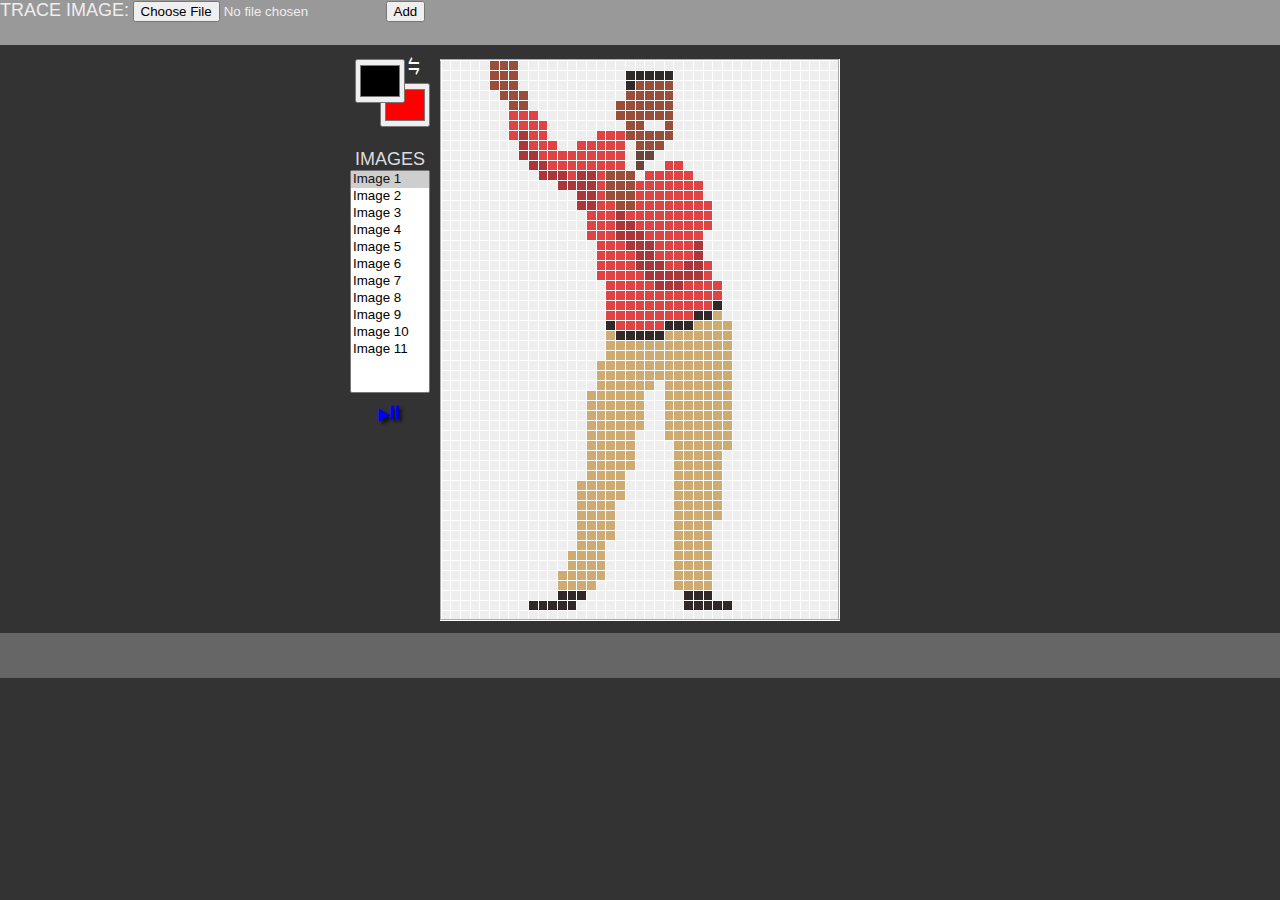
<file: altedit.html>
<html lang="en">

<head>
    <meta charset="utf-8">
    <title>CSS Pixel Image Editor</title>
    <link rel="stylesheet" href="edit.css">
</head>

<body id="home">
    <header>
        <label for='bgfile'>Trace Image:</label> <input type='file' id='bgfile'><button>Add</button>
    </header>
    <main>
        <nav>
            <div>
                <input type='color' id='fgcolor' value='#000000'><a onclick='app.swapColors()' href='#' id='colorswap'><span id='colorswap1'>⇋</span></a>
                <input type='color' id='bgcolor' value='#ff0000'>
            </div>
        </nav>
        <div id='image' class='image'></div>
        <div id='bgimage' class='bgimage'></div>
        <div id='imageList'>
            <label for='images'>Images</label><br><select size="13" id='images'></select>
            <br clear="left">
            <a id='play' href='#play'>⏯</a>
        </div>
    </main>
    <footer>
    </footer>
    <script>
        function $(str) { return document.querySelector(str); }
        function $$(str) { return document.querySelectorAll(str); }

        (function() {
            const app = {
                init: function() {
                    fetch("img.json").then(response=>response.json()).then(data=>{
                        app.state.images = data;
                        app.state.loaded = true;

                        for (let i=0; i< data.length; i++) {
                            let opt = document.createElement('option');
                            opt.value = "Image " + (i + 1);
                            opt.text = opt.value;
                            $("#images").appendChild(opt);
                        }
                        app.state.currentImage = 0;
                        app.loadImage(app.state.images[0]);
                        $("#images").selectedIndex = 0;
                    });
                    let out = "<table id='grid'>";
                    for (let r = 0; r <= 55; r++) {
                        out += "<tr>";
                        for (let c = 0; c <= 40; c++) {
                            out += `<td id='r${r}c${c}' class='cell'></td>`;
                        }
                        out += "</tr>\n";
                    }
                    out += "</table>";
                    $("main").innerHTML += out;

                    $("#grid").addEventListener("mousedown", app.doDown);
                    $("#grid").addEventListener("mouseup", app.doUp);
                    $("#grid").addEventListener("contextmenu", app.doContext);
                    $("#bgfile").addEventListener("change", app.doFile);
                    $("#images").addEventListener("change", app.switchImage);
                    $("#play").addEventListener("mousedown", app.togglePlay);
                    $("#play").addEventListener("mouseup", app.doPlay);

                    document.onkeydown = app.doKeydown;
                    document.onkeyup = app.doKeyup;
                },
                doPlay: function() {
                    this.style.marginTop = "0px";
                },  
                togglePlay: function() {
                    this.style.marginTop = "3px";
                    app.state.running ^= 1;

                    if (app.state.running) {
                        setTimeout(function() { app.nextImage(); }, 100);
                    }
                },
                switchImage: function() {
                    app.state.currentImage = this.selectedIndex;
                    let selected = app.state.images[this.selectedIndex];
                    app.loadImage(app.state.images[app.state.currentImage]);
                },
                loadImage: function(img) {
                    for (let y=0; y<img.length; y++) {
                        for (let x=0; x<img[y].length; x++) {
                            let c = img[y][x] || "transparent";
                            $(`#r${y}c${x}`).style.backgroundColor = c;
                        }
                    }
                },
                nextImage: function() {
                    app.state.currentImage++;
                    if (app.state.currentImage > app.state.images.length - 1) {
                        app.state.currentImage = 0;
                    }
                    $("#images").selectedIndex = app.state.currentImage;
                    app.switchImage.apply($("#images"));

                    if (app.state.running) {
                        setTimeout(function() { app.nextImage(); }, 100);
                    }
                },
                doKeydown: function(e) {
                    if (e.key === "Alt") {
                        $("body").classList.add("dropper");
                    }
                },
                doKeyup: function(e) {
                    $("body").classList.remove("dropper");
                },
                doContext: function(e) {
                    e.preventDefault();
                    return false;
                },
                doDown: function(e) {
                    console.dir(e);
                    let color;
                    if ((e.buttons === 2) || ((e.buttons === 1) && (e.ctrlKey === true))) {
                        color = $("#bgcolor").value;
                    } else {
                        color = $("#fgcolor").value;
                    }
                    if (!e.altKey) {
                        e.target.style.backgroundColor = color;
                        const [x, y] = app.getCoord(e.target.id);
                        app.state.images[app.state.currentImage][y][x] = color;
                    } else if (e.altKey && e.target.id.match(/^r(\d+)/)) {
                        const [x, y] = app.getCoord(e.target.id);
                        $("#fgcolor").value = app.state.images[app.state.currentImage][y][x];
                    }
                    app.state.drawing = true;
                    $("#grid").addEventListener("mousemove", app.doMove);
                    e.stopPropagation();
                    e.preventDefault();
                    return false;
                },
                doUp: function(e) {
                    if ((1 == 0) && e.altKey && e.target.id.match(/^r(\d+)/)) {
                        const [x, y] = app.getCoord(e.target.id);
                        $("#fgcolor").value = app.state.images[app.state.currentImage][y][x];
                    }
                    $("#grid").removeEventListener("mousemove", app.doMove);
                    app.state.drawing = false;
                },
                doMove: function(e) {
                    if (app.state.drawing) {
                        if (e.target.id.match(/^r\d+/)) {
                            let color = $("#fgcolor").value;
                            const [x, y] = app.getCoord(e.target.id);
                            app.state.images[app.state.currentImage][y][x] = color;
                            e.target.style.backgroundColor = color;
                        }
                    }
                },
                getCoord: function(id) {
                    let parts = id.split(/\D/);
                    parts.shift();
                    parts.reverse();
                    return parts;
                },
                store: {
                    set: function(key, val) {
                        localStorage.setItem(key, JSON.stringify(val));
                    },
                    get: function(key) {
                        let txt = localStorage.getItem(key);
                        if (txt) {
                            return JSON.parse(txt);
                        } else {
                            return false;
                        }
                    }
                },
                doFile: function(e) {
                    console.log("doFile");
                    console.dir(e);
                    console.dir(this);
                    
                    const file = this.files[0];
                    let img = $("#tracer") || document.createElement('img');
                                       
                    img.id = "tracer";
                    img.classList.add('obj');
                    img.file = file;
                    $("#bgimage").appendChild(img);

                    const reader = new FileReader();
                    reader.onload = (function(imga) { return function(e) { imga.src = e.target.result; }; })(img);
                    reader.readAsDataURL(file);
                },
                processFiles: function(files) {
                    for (let i = 0; i < files.length; i++) {
                        const file = files[i];

                        if (!file.type.startsWith('image/')) {
                            continue
                        }

                        const img = document.createElement("img");
                        img.classList.add("obj");
                        img.file = file;
                        preview.appendChild(img); // Assuming that "preview" is the div output where the content will be displayed.

                        const reader = new FileReader();
                        reader.onload = (function(aImg) {
                            return function(e) {
                                aImg.src = e.target.result;
                            };
                        })(img);
                        reader.readAsDataURL(file);
                    }
                },
                swapColors: function() {
                    let fg = $("#fgcolor").value;
                    let bg = $("#bgcolor").value;
                    $("#fgcolor").value = bg;
                    $("#bgcolor").value = fg;
                    return false;
                },
                state: {
                    loaded: false,
                    image: []
                },
                config: {
                }
            }
            window.app = app;
            app.init();
        })();
    </script>
</file>
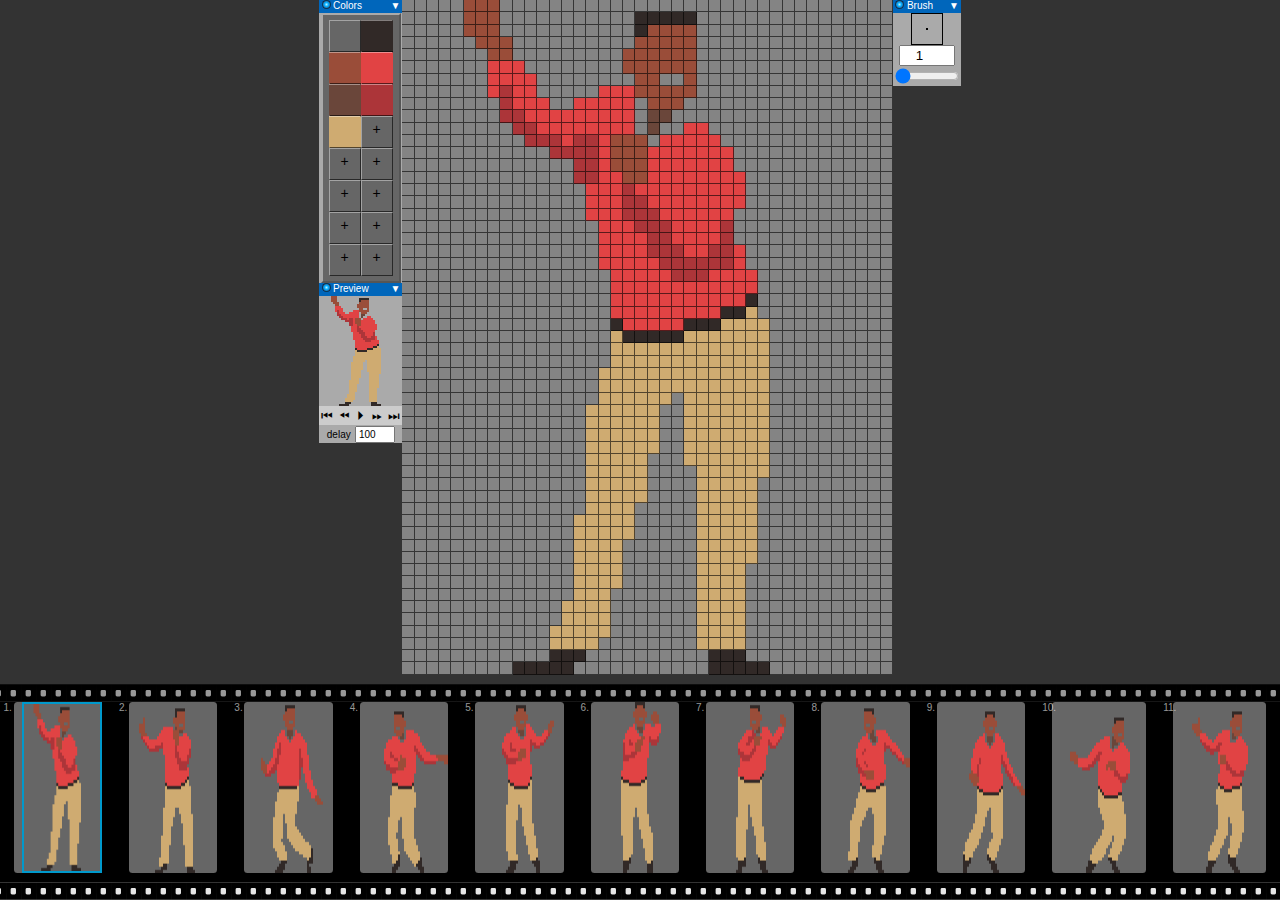
<file: edit.html>
<!DOCTYPE html>
<html lang="en" dir="ltr">
<meta name="viewport" content="width=device-width, initial-scale=1">
<head>
    <meta charset="utf-8">
    <title></title>
    <style>
        :root {
            --rows: 55;
            --columns: 40;
            --currentColor: #000000;
            --color-0: #000000;
            --color-1: #000000;
            --color-2: #000000;
            --color-3: #000000;
            --color-4: #000000;
            --color-5: #000000;
            --color-6: #000000;
            --color-7: #000000;
            --color-8: #000000;
            --color-9: #000000;
        }
        * { box-sizing: border-box; }
        body {
            font-family: "Lexend", "Helvetica Neue", "Helvetica", sans-serif;
            margin: 0;
            padding: 0;
            font-size: 14px;
            display: flex;
            flex-direction: column;
            align-items: center;
            justify-content: space-between;
            background-color:#333;
            height: 100vh;
            width: 100vw;
            counter-reset: imgs;
        }

        header {
            background-color: #999;
            color: #eee;
            height: 0vh;
        }

        main {
            display: flex;
            flex-direction: row;
            align-items: flex-start;
            justify-content: center;
            width: 100vw;
        }
        .frames {
            width: 100vw;
            height: 20vh;
            overflow-x: auto;
            padding:0;
            margin:0;
            display: flex;
            justify-content: space-around;
        }
        #editor {
            border-collapse: collapse;
        }
        #editor .pixel {
            width: calc(75vh / 55);
        }
        #editor td {
            outline: 1px solid #fff3;
        }
        footer {
            background-color: #ccc;
            color: #eee;
            height: 22vh;
            position: relative;
            background-image: url("data:image/svg+xml,%3Csvg viewBox='0 0 15.812 18.636' xmlns='http://www.w3.org/2000/svg'%3E%3Cdefs%3E%3C/defs%3E%3Crect x='0.524' y='0.871' width='15.234' height='17.256' style='stroke-width: 0.029; fill: rgba(255, 255, 255, 0.494);'%3E%3C/rect%3E%3Cg transform='matrix(0.237414, 0, 0, 0.237414, -67.867891, -38.29963)'%3E%3Cdefs%3E%3C/defs%3E%3Cg transform='translate(955.56 120.41)'%3E%3Cpath d='M 29.103 161.653 L 29.252 239.815 L 95.704 239.124 L 95.706 161.32 L 29.103 161.653 Z M 55.919 187.566 L 67.169 187.566 C 70.648 187.566 73.45 190.368 73.45 193.848 L 73.45 209.879 C 73.45 213.358 70.648 216.16 67.169 216.16 L 55.919 216.16 C 52.439 216.16 49.638 213.358 49.638 209.879 L 49.638 193.848 C 49.638 190.368 52.439 187.566 55.919 187.566 Z' style='' transform='translate(-698.8 -120.41)'%3E%3C/path%3E%3C/g%3E%3C/g%3E%3C/svg%3E");
            background-size: 15px 18px;
            background-repeat: repeat-x;
            background-position-y: bottom;
            background-position-x: 6px;
        }
        footer.running {
            animation: rollingTop 250ms steps(10, start) infinite;
        }

        footer:before {
            content: " ";
            position: absolute;
            top: -18px;
            height: 18px;
            width: 100vw;
            background-image: url("data:image/svg+xml,%3Csvg viewBox='0 0 15.812 18.636' xmlns='http://www.w3.org/2000/svg'%3E%3Cdefs%3E%3C/defs%3E%3Crect x='0.524' y='0.871' width='15.234' height='17.256' style='stroke-width: 0.029; fill: rgba(255, 255, 255, 0.494);'%3E%3C/rect%3E%3Cg transform='matrix(0.237414, 0, 0, 0.237414, -67.867891, -38.29963)'%3E%3Cdefs%3E%3C/defs%3E%3Cg transform='translate(955.56 120.41)'%3E%3Cpath d='M 29.103 161.653 L 29.252 239.815 L 95.704 239.124 L 95.706 161.32 L 29.103 161.653 Z M 55.919 187.566 L 67.169 187.566 C 70.648 187.566 73.45 190.368 73.45 193.848 L 73.45 209.879 C 73.45 213.358 70.648 216.16 67.169 216.16 L 55.919 216.16 C 52.439 216.16 49.638 213.358 49.638 209.879 L 49.638 193.848 C 49.638 190.368 52.439 187.566 55.919 187.566 Z' style='' transform='translate(-698.8 -120.41)'%3E%3C/path%3E%3C/g%3E%3C/g%3E%3C/svg%3E");
            background-size: 15px 18px;
            background-repeat: repeat-x;
            background-position-x: 6px;
        }
        footer.running:before {
            animation: rolling 250ms steps(19, start) infinite;
        }
        .frames {
            background-color: #000;
        }
        li {
            display: flex;
            flex-direction: row;
            white-space: nowrap;
        }
        .pixel {
            display: inline-block;
            height: calc(75vh / 55);
            width: calc(75vh / 55);
            padding: 0;
            margin: 0;
            border-right: 1px solid #0009;
            border-bottom: 1px solid #0009;
        }
        table.img {
            border-collapse: collapse;
        }
        table.img td {
            padding: 0;
            margin: 0;
        }
        .tinypixel {
            display: flex;
            height: 1px;
            width: 1px;
        }
        .preview > div {
            height: 1px;
            width: 1px;
            display: inline-block;
            padding: 0;
            margin: 0;
        }
        .row {
            height: calc(80vh / 55);
        }
        #editor {
            background-color: #fff6;
            display: grid;
            grid-template-columns: repeat(var(--columns), 1fr);
            grid-gap: 0;
            cursor: none;
        }
        li.image-frame {
            background: #fff6;
            height: 19vh;
        }
        img.image-frame {
            width: 80px;
            margin: 0.5rem;
            list-style: none;
            margin:0;
            padding:0;
        }
        input#bg {
            height: 2rem;
            width: 2rem;
            block-size: 3rem;
            padding: 0;
            outline: 0;
            border: 0;
            position: relative;
            left: -30%;
            top: 1rem;
        }
        #palette {
            width: 5rem;
            display: flex;
            flex-wrap: wrap;
            justify-content: center;
            border: 2px outset #aaa;
            background-color: #666;
            padding: 5px 0;
        }
        .palette-color {
            width: 2rem;
            height: 2rem;
            border: 1px solid #fff6;
            display: flex;
            flex-direction: column;
            align-items: center;
            justify-content: center;
            background-color: #ccc;
            padding:0;
            border-right: 1px solid #0009;
            border-bottom: 1px solid #0009;

        }
        input[type="color"] {
            border: 0px;
            height: 2rem;
            width: 2rem;
            padding: 0;
        }
        .palette-color a {
            text-decoration: none;
            color: #fff;
            text-shadow: -1px -1px 1px #0007;
        }
        .toolbar-titlebar {
            height: 13px;
            background-color: #06b;
            color: #fff;
            font-size: 10px;
            width: 100%;
            position: relative;
        }
        .toolbar-titlebar:before {
            content: " ";
            background: #fff;
            /* background: radial-gradient(circle, rgba(183,255,192,1) 0%, rgba(26,205,32,1) 30%, rgba(51,146,54,1) 66%, rgba(37,83,40,1) 100%); */
            background: radial-gradient(circle, rgba(183,240,255,1) 0%, rgba(0,172,255,1) 42%, rgba(51,94,146,1) 82%, rgba(37,62,83,1) 100%);
            border-radius: 50%;
            height: 7px;
            width: 7px;
            display: inline-block;
            position: relative;
            border: 1px solid #0009;
            margin-right: 0.25em;
            margin-left: 0.25em;
        }
        .toolbar-titlebar:after {
            position: absolute;
            right: 2px;
            transform: scaleY(0.75);
            display: inline-block;
            content: "▼";
            transition: all 125ms linear;
            transform: rotate(0deg);
        }
        .toolbar.hide .toolbar-titlebar:after {
            transform: rotate(-90deg);

        }
        .toolbar {
            background-color: #aaa;
        }
        img.image-frame:hover {
            border: 1px solid #9cf;
        }
        .color-button {
            border: 0px;
            height: 3rem;
            width: 2rem;
        }
        .selected-color {
            outline: 2px dotted #ff0;
            outline-offset: -5px;
        }
        #editor div.pixel:hover {
            background: var(--currentColor) !important;
        }
        label.color-button {
            display: inline-block;
            height: 3rem;
            width: 2rem;
            text-align: center;
            position: relative;
            padding-top: 0.25rem;
        }
        #brushSizePreview {
            display: inline-block;
            height: 2px;
            width: 2px;
            background: #000;
        }
        .toolbar {
            display: flex;
            flex-direction: column;
            justify-content: flex-start;
            align-items: center;
            overflow: hidden;
            transition: all 125ms linear;
        }
        .toolbar.hide {
            height: 13px !important;
        }
        #brushSizePreviewWrap {
            display: flex;
            height: 32px;
            width: 32px;
            border: 1px solid #000;
            flex-direction: column;
            align-items: center;
            justify-content: center;

        }
        .pixel.brush { 
            background-color: var(--currentColor) !important;
        }
        input[type="number"] {
            text-align: center;
        }
        .image-frame::before {
            counter-increment: imgs;
            content: counter(imgs) ".";
            color: #fff9;
            font-size: 10px;
            position: relative;
            left: -1em;
            
        }
        li.image-frame {
            border-radius: 0.25em;
        }
        img.image-frame.selected {
            border: 2px solid #09c;
        }
        #controls {
            text-align: center;
        }
        #controls > button {
            width: 1.25em;
            padding:0;
            height: 1.4em;
            line-height: 1;
            background: #ccc;
            border: 0;
            transition: all 150ms linear;
            transform: scale(1);
        }
        #controls > button:hover {
            background: #ddd;
            transform: scale(1.1);
        }
        #controls label {
            font-size: 10px;
        }
        #controls input[type="number"] {
            width: 4em;
            font-size: 10px;
            text-align: right;
        }
        #tools-colors {
            height: 283px;
        }
        #tools-preview {
            height: 160px;
        }
        #colors {
            height: 86px;
        }
        @keyframes rolling {
            to {
                background-position-x: 36px;
            }
        }
        @keyframes rollingTop {
            to {
                background-position-x: 36px;
            }
        }
    </style>
</head>
<body>
<main>
    <div class="tools">
        <div id="tools-colors" class="toolbar">
            <div class="toolbar-titlebar">Colors</div>
            <div id="palette"></div>
        </div>
        <div id="tools-preview" class="toolbar">
            <div class="toolbar-titlebar">Preview</div>
                <img id="previewImg" width="80" height="110" >
            <div id="controls">
                <button onclick="app.animate('first'); return false;">&#x23EE;&#xFE0E;</button><button onclick="app.animate('prev'); return false;">&#x23EA;&#xFE0E;</button><button id="play-button" onclick="app.animate('play'); return false;">&#x23F5;&#xFE0E;</button><button id="pause-button" style="display:none;" onclick="app.animate('pause'); return false;">&#x23F8;&#xFE0E;</button><button onclick="app.animate('next'); return false;">&#x23E9;&#xFE0E;</button><button onclick="app.animate('last'); return false;">&#x23ED;&#xFE0E;</button><br>
                <label for="rate">delay</label> <input type="number" step="10" min="0" id="rate" value="100" oninput="app.state.frameRate=this.value">
            </div>
        </div>
 
    </div>
    <div id="editor"></div>
    <div id="colors" class="toolbar">
        <div class="toolbar-titlebar">Brush</div>
        <div id="brushSizePreviewWrap">
            <div id="brushSizePreview"></div>
        </div>
        <input type="number" min="1" max="15" id="brush-size" oninput="app.changeBrushSize(this.value)" value="1" /> 
        <input value="1" style="width:4rem" type="range" min='1' max='15' id="brush-range" name="brush-range" oninput="app.changeBrushSize(this.value)" />
    </div>
</main>
<footer><ul class="frames"></ul></footer>
<script>
(function() {
    const $ = str => document.querySelector(str);
    const $$ = str => document.querySelectorAll(str);

    const app = {
        data: {},
        state: {
            frameRate: 100,
            brushSize: 1,
            height: 55,
            width: 40,
            loaded: false
        },
        frame: [],
        frames: [],
        images: [],
        init() {
            let rect = $("main").getBoundingClientRect();
            let pixelW = pixelH = rect.height / 54;
            
            $("#editor").addEventListener("mousedown", app.mouseDown);
            $("#editor").addEventListener("mouseover", app.mouseOver);
            
            document.addEventListener("keydown", app.keyDown);
            document.addEventListener("contextmenu", evt => { evt.preventDefault() } );
            $$(".toolbar-titlebar").forEach(el=>{ el.addEventListener("click", function(evt) {
                let con = evt.target.closest(".toolbar");
                con.classList.toggle("hide");
            })});
            fetch("style.css").then(r=>r.text()).then(data=>{
                let lines = data.split(/\n/);
                let m, currentFrame=0, parts;
                for (let i=0; i<lines.length; i++) {
                    if (m = lines[i].match(/^.dance-animation--dancer(\d+)/)) {
                        currentFrame = m[1];
                    }
                    if (m = lines[i].match(/box\-shadow:\s(.+?);/)) {
                        parts = m[1].split(/,\s*/);

                        if (parts) {
                            let frame = []
                            let colors = [];
                            for (let j=0; j<parts.length; j++) {
                                //console.log(parts);
                                let p = parts[j].split(/\s/);
                                let x = parseInt(p[0].replace(/\D/g, '')) / 10;
                                let y = parseInt(p[1].replace(/\D/g, '')) / 10;
                                let c = p[2];
                                colors[c] = c;
                                //console.log(`c: ${p[0]} x: ${x} y: ${y}`);

                                let px = {
                                    x: x,
                                    y: y,
                                    c: c
                                }
                                if (!frame[y-1]) frame[y-1] = [];
                                frame[y-1][x-1] = px;
                            }
                            app.frames[currentFrame] = frame;
                            app.palette = Object.keys(colors);
                            app.renderPalette(app.palette);
                        }
                    }
                }
                console.dir(app.frames);
                app.frames.shift();
                app.currentFrame = 0;
                app.renderFrames();
                app.selectFrame(0);
                
            });
            
            app.state.loaded = true;
            
        },
        play() {
            if (app.state.playing) {
                app.state.playFrame++;
                if (app.state.playFrame >= app.frames.length) {
                    app.state.playFrame = 0;
                }
                $("#editor").innerHTML = app.renderEditor(app.frames[app.state.playFrame]);
                $("#previewImg").src = $(`#frame-${app.state.playFrame}`).src;
                $$("img.selected").forEach(el => { el.classList.remove("selected") });
                $(`#frame-${app.state.playFrame}`).classList.add("selected");

                app.state.timeout = setTimeout(function() { app.play(); }, app.state.frameRate);
            }

        },
        animate(action) {
            switch(action) {
                case "play":
                    app.state.playing = true;
                    app.state.playFrame = app.currentFrame;
                    app.play();
                    $("#play-button").style.display = "none";
                    $("#pause-button").style.display = "inline-block";

                    break;
                case "pause":
                    app.state.playing = false;
                    app.currentFrame = app.state.playFrame;
                    $("#play-button").style.display = "inline-block";
                    $("#pause-button").style.display = "none";
                    break;
                case "next":
                    app.currentFrame++;
                    break;
                case "prev":
                    app.currentFrame--;
                    break;
                case "first":
                    app.currentFrame = 0;
                    break;
                case "last":
                    app.currentFrame = app.frames.length - 1;
                    break;
            }

            if (app.currentFrame >= app.frames.length) {
                app.currentFrame = 0;
            } else if (app.currentFrame < 0) {
                app.currentFrame = app.frames.length - 1;
            }
            
            app.selectFrame(app.currentFrame);        
         },
        mouseDown(evt) {
            if (evt.target.classList.contains("pixel") && app.currentColor) {
                let info = evt.target.dataset;
                let newcolor = app.currentColor;
                app.originalColor = app.currentColor;
                
                if (evt.button === 2) {
                    newcolor = "transparent";
                    app.currentColor = "transparent";
                }
                app.state.mousedown = app.currentColor;
                app.frames[app.currentFrame][info.y][info.x].c = newcolor;
                evt.target.style.backgroundColor = newcolor;
                app.stroke(info.x, info.y);
                app.renderPreview(app.currentFrame, app.frames[app.currentFrame], 'tinypixel');
                document.addEventListener("mousemove", app.mouseMove);
                document.addEventListener("mouseup", app.mouseUp);
                evt.stopPropagation();
                evt.preventDefault();
                return false;
            }
        },
        mouseMove(evt) {
            if (evt.target.classList.contains("pixel") && app.state.mousedown) {
                let info = evt.target.dataset;

                app.frames[app.currentFrame][info.y][info.x].c = app.currentColor;
                evt.target.style.backgroundColor = app.currentColor;
                
                if (app.state.brushSize > 1) {
                    app.stroke(info.x, info.y, app.currentColor);
                }
                app.renderPreview(app.currentFrame, app.frames[app.currentFrame], 'tinypixel');
            }
        },
        mouseUp(evt) {
            app.state.lastPixel = [evt.x, evt.y];

            document.removeEventListener("mousemove", app.mouseMove);
            document.removeEventListener("mouseup", app.mouseUp);
            if (app.originalColor) {
                app.currentColor = app.originalColor;
            }
            app.state.mousedown = false;
            evt.preventDefault();
            evt.stopPropagation();
            return false;
        },
        mouseOver(evt) {
            let tgt = evt.target;
                    
            $$(".brush").forEach(el => el.classList.remove("brush"));

            if (tgt.classList.contains("pixel") && app.currentColor) {
                if (app.state.brushSize > 1) {
                    let info = evt.target.dataset;
                    
                    for (let h=0; h < app.state.brushSize; h++) {
                        for (let w=0; w < app.state.brushSize; w++) {
                            $(`#pixel_${Math.min(app.state.height-1, parseInt(info.y) + h)}_${Math.min(app.state.width-1, parseInt(info.x) + w)}`).classList.add('brush');
                        }
                    }
                }
            }
        },
        stroke(x, y, color) {
            color = color ? color : app.currentColor;
            for (let h=0; h < app.state.brushSize; h++) {
                for (let w=0; w < app.state.brushSize; w++) {
                    let newy = Math.min(app.state.height-1, parseInt(y) + h);
                    let newx = Math.min(app.state.width-1, parseInt(x) + w);
                    
                    app.frames[app.currentFrame][newy][newx].c = color;

                    let el = $(`#pixel_${newy}_${newx}`);
                    el.style.backgroundColor = color;
                    el.dataset.color = color;
                }
            }
 
        },
        colorClick(evt) {
            console.log("colorClick");
            console.dir(evt);
            return false;
        },
        renderPalette(pal) {
            if (pal) {
                let seen = {};
                $("#palette").innerHTML = "";
                let cnt = 0;
                for (const color of pal) {
                    if (!seen[color]) {
                        let el = document.createElement("div");
                        el.dataset.color = color;
                        el.id = `color-${color.replace(/\W/g,'')}`;
                        el.className = 'palette-color';
                        el.style.backgroundColor = color;
                        el.title = color;
                        el.innerHTML = `<button class="color-button" style="background-color: ${color}" id='#color-${cnt}}' onclick="app.selectColor(event, '${color}', this);return false;">`;
                        $("#palette").append(el);
                        ++cnt;
                        seen[color] = color;
                    }
                }
                app.palette = Object.keys(seen);
                let therest = 16 - pal.length;

                for (let i=0; i < therest; i++) {
                        let el = document.createElement("div");
                        el.dataset.color = "transparent";
                        el.id = `color-${i + cnt}`;
                        el.className = 'palette-color';
                        el.style.backgroundColor = "transparent";
                        el.title = "transparent";
                        el.innerHTML = `<label class="color-button" > + <input type="color" id='#color-${i + cnt}' name="#color-${i + cnt}" oninput="app.previewColor(this.value, ${i + cnt})" onchange="app.addColor(this.value, ${i + cnt})" style="display:none"></label>`;
                        $("#palette").append(el);
                        app.palette.push("#000000");
                }
            }

        },
        renderFrames() {
            let container = $(".frames");
            let cnt = 0;
            for (let frame of app.frames) {
                if (frame) app.renderPreview(cnt, frame, 'tinypixel');
                cnt++;
            }
        },
        renderPreview(idx, img, h=2, w=2) {
            let id = 'frame-' + idx;
            let out = "";
            const canvas = document.createElement("canvas");
            const ctx = canvas.getContext("2d");
            
            canvas.setAttribute("height", 55 * 2);
            canvas.setAttribute("width", 40 * w);
            canvas.height = 110;
            canvas.width = 80;

            for (let y=0; y<img.length; y++) {

                for (let x=0; x<img[y].length; x++) {
                    ctx.fillStyle = img[y][x].c;
                    ctx.fillRect(x * w, y * 2, w, 2);

                }
            }
            
            let newimgURL = canvas.toDataURL("image/png");
            const newimg = new Image();
            newimg.className = 'image-frame'
            newimg.src = newimgURL;
            newimg.id = id;
            newimg.addEventListener("click", function(evt) {
                let out = app.renderEditor(img);
                $("#editor").innerHTML = out;
                app.currentFrame = idx;
                $$("img.selected").forEach(el => { el.classList.remove("selected") });
                newimg.classList.add("selected");
            });

            app.images[id] = newimg;
            
            let newli = document.createElement("li");
            newli.className = "image-frame";
            newli.append(newimg);

            if ($(`#${id}`)) {
                $(`#${id}`).replaceWith(newimg); 
            } else {
                $(".frames").append(newli);
            }
        },
        selectFrame(num) {
            let img = app.frames[num];
            let out = app.renderEditor(img);
            $("#editor").innerHTML = out;
            app.currentFrame = num;
            $$("img.selected").forEach(el => { el.classList.remove("selected") });
            $(`#frame-${num}`).classList.add("selected");
            $("#previewImg").src = $(`#frame-${num}`).src;
        },
        renderEditor(img, pixelClass='pixel') {
            let out = ""; // "<div class='img'>";
            for (let y=0; y<img.length; y++) {
                // out += "<div class='row'>";
                for (let x=0; x<img[y].length; x++) {
                    out += `<div id="pixel_${y}_${x}" data-color="${img[y][x].c}" data-x="${x}" data-y="${y}" class='${pixelClass}' style='background:${img[y][x].c};'></div>`;
                }
                // out += "</div>";
            }
            // out += "</div>";
            return out;
        },
        fetch(url, callback) {
            fetch(url).then(response=>response.json()).then(data=>{
                app.data = data;
                app.state.loaded = true;
                if (callback && typeof(callback) === "function") {
                    callback(data);
                }
            });
        },
        changeColor(evt, color, el) {

        },
        display(data, tgt) {
            let out = "<table><thead><tr>";
            const keys = Object.keys(data[0]);
            if (keys) {
                keys.forEach(key => {
                    out += `<th>${key}</th>`;
                });
            }
            out += "</tr></thead><tbody>";
            data.forEach(item=>{
                out += `<tr>`;
                keys.forEach(key => {
                    out += `<td>${item[i]}</td>`;
                });
                out += `</tr>`;
            });
            out += "</tbody></table>";

            if (tgt) {
                tgt.innerHTML = out;
            }
            return out;
        },
        selectColor(evt, color, who) {
            $(".selected-color")?.classList.remove("selected-color");
            who.classList.add("selected-color");
            
            let r = $(":root");
            r.style.setProperty("--currentColor", color);
            app.currentColor = color;
        },
        pickColor(evt, who) {
            console.log(`pickColor`);
            console.dir(evt);

            let picker = document.createElement("input");
            picker.type = "color";
            picker.id = "picker";
            picker.addEventListener("input", app.changeColor);

            who.parentElement.appendChild(picker);
            // app.currentColor = color;
        },
        previewColor(color, pnum) {
            app.palette[pnum] = color;
            $(`#color-${pnum}`).style.backgroundColor = color;
        },
        addColor(color, pnum) {
            app.palette[pnum] = color;
            let out = `<button class="color-button selected-color" style="background-color: ${color}" id="#color-${pnum}}" onclick="app.selectColor(event, '${color}', this);return false;"></button>`
            $(`#color-${pnum}`).innerHTML = out;
        },
        changeBrushSize(size) {
            if (size) {
                $("#brush-size").value = size;
                $("#brush-range").value = size;
            }
            $("#brushSizePreview").style.height = size * 2 + 'px';
            $("#brushSizePreview").style.width = size * 2 + 'px';

            app.state.brushSize = size;
        }
    }
    window.app = app;
    app.init();
})();
</script>
</body>

</html>
</file>
<file: edit.css>
body {
    margin: 0;
    padding: 0;
    font-size: 14px;
    background-color: #333;
}

.dropper {
    cursor: url(dropper.png) 1 20, pointer;
}

header {
    background-color: #999;
    color: #eee;
    height: 5vh;
}

nav {
    position: absolute;
    left: -60px;
    width: 100px;
}

main {
    position: relative;
    background-color: #eee;
    color: #ddd;
    height: 560px;
    display: flex;
    position: relative;
    width: 400px;
    margin: 1em auto;
}

#bgimage {
    position: absolute;
    display: inline-block;
    z-index: 1;

}

#tracer {}

footer {
    background-color: #666;
    color: #eee;
    height: 5vh;
}

.image::after {
    position: absolute;
    top: -10px;
    left: -10px;
    height: 10px;
    width: 10px;
    content: "";
}

#imageList {
    position: absolute;
    top: 90px;
    left: -90px;
    text-align: center;
}

#images {
    width: 80px;
    font-family: "Helvetica Neue", "Helvetica", "Arial", sans-serif;
}

label {
    font-family: "Helvetica Neue", "Helvetica", "Arial", sans-serif;
    font-size: 18px;
    text-transform: uppercase;

}

.image {
    display: inline-block;
    width: 400px;
    height: 550px;
    position: absolute;
    border: 1px solid #fff;
    box-sizing: border-box;
    display: none;
}

#grid {
    border-collapse: collapse;
    border: 2px outset #fff;
    position: relative;
    z-index: 1001;
    width: 400px;
    box-sizing: border-box;
    background-color: transparent;
}

#grid td {
    border-right: 1px solid #fff;
    border-bottom: 1px solid #fff;
    box-sizing: border-box;
    height: 10px;
    width: 10px;
}

#grid td:hover {
    background-color: #c00;
}

#fgcolor {
    left: -25px;
    position: relative;
    height: 44px;
    z-index: 101;
}

#bgcolor {
    height: 44px;
    position: relative;
    top: -20px;
    z-index: 99;
}

a#colorswap {
    text-decoration: none;
    color: #fff;
    position: absolute;
    top: -10px;
    left: 22px;
    font-size: 28px;
    transform: scaleX(.5);

}

#play {
    font-size: 32px;
    display: inline-block;
    outline: none;
    text-shadow: 3px 3px 3px #0009;
    margin-top: 0px;
    text-decoration:none;
}

#play:active {
    margin-top: 3px;
    background-color: transparent;
    text-shadow: 0px 0px 3px #000a;
}
</file>
